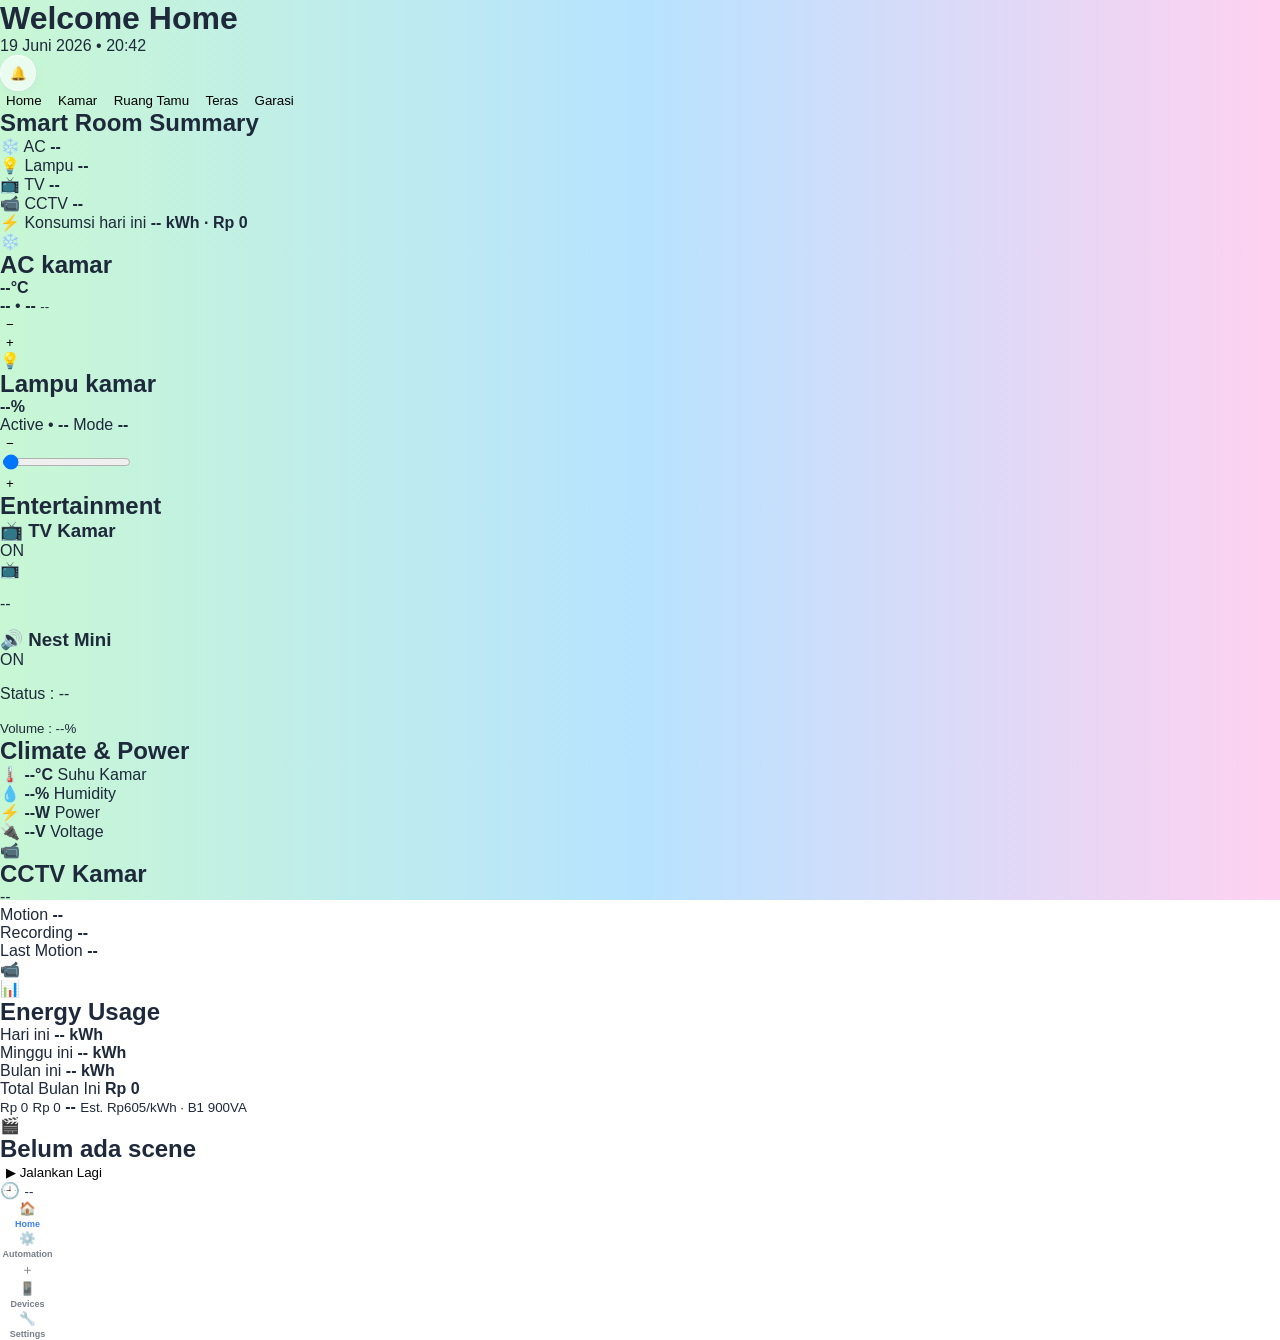
<file: index_old.html>
<!DOCTYPE html>
<html lang="id">
<head>
  <meta charset="UTF-8" />
  <meta name="viewport" content="width=device-width, initial-scale=1.0, viewport-fit=cover" />

  <title>Smart Room OS V4</title>

  <link rel="stylesheet" href="style.css" />
  <link rel="manifest" href="manifest.json" />

  <meta name="theme-color" content="#07111f" />
  <meta name="apple-mobile-web-app-capable" content="yes" />
  <meta name="apple-mobile-web-app-status-bar-style" content="black-translucent" />
</head>

<body>
  <main class="app phone-container">

    <header class="header">
      <div class="header-top">
        <div class="header-text">
          <h1>Welcome Home</h1>
          <div id="lastUpdated">19 Juni 2026 • 20:42</div>
        </div>

        <button class="notification-btn" aria-label="Notification">
          <span aria-hidden="true">🔔</span>
        </button>
      </div>

      <nav class="top-tabs">
        <button class="active" type="button">
          <span class="tab-icon tab-home" aria-hidden="true"></span>
          <span>Home</span>
        </button>

        <button type="button">
          <span class="tab-icon tab-room" aria-hidden="true"></span>
          <span>Kamar</span>
        </button>

        <button type="button">
          <span class="tab-icon tab-living" aria-hidden="true"></span>
          <span>Ruang Tamu</span>
        </button>

        <button type="button">
          <span class="tab-icon tab-terrace" aria-hidden="true"></span>
          <span>Teras</span>
        </button>

        <button type="button">
          <span class="tab-icon tab-garage" aria-hidden="true"></span>
          <span>Garasi</span>
        </button>
      </nav>
    </header>

    <section class="dashboard">

      <section class="wide-card summary-card">
        <div class="section-head">
          <div>
            <h2>Smart Room Summary</h2>
          </div>
        </div>

        <div class="summary-grid">
          <div class="summary-item">
            <span class="emoji-icon green">❄️</span>
            <span>AC</span>
            <strong id="summaryAC">--</strong>
          </div>

          <div class="summary-item">
            <span class="emoji-icon yellow">💡</span>
            <span>Lampu</span>
            <strong id="summaryLamp">--</strong>
          </div>

          <div class="summary-item">
            <span class="emoji-icon blue">📺</span>
            <span>TV</span>
            <strong id="summaryTV">--</strong>
          </div>

          <div class="summary-item">
            <span class="emoji-icon cyan">📹</span>
            <span>CCTV</span>
            <strong id="summaryCCTV">--</strong>
          </div>
        </div>

        <div class="summary-energy">
          <span>⚡ Konsumsi hari ini</span>
          <strong id="summaryEnergy">-- kWh · Rp 0</strong>
        </div>
      </section>

      <section class="hero-grid target-device-grid">
        <article class="card hero-card ac-card target-device-card">
          <div class="target-card-top">
            <span class="card-icon emoji-card green">❄️</span>
            <button id="acToggleBtn" class="badge target-toggle on" type="button" aria-label="Toggle AC"></button>
          </div>

          <h2 class="target-card-title">AC kamar</h2>

          <div class="target-main-value">
            <strong id="acTemp">--°C</strong>
          </div>

          <div class="target-sub-info target-meta-clean ac-meta-clean">
            <span><b id="acMode">--</b></span>
            <span class="meta-separator">•</span>
            <span><b id="acFan">--</b></span>
            <small id="acStatus" class="logic-hidden">--</small>
          </div>

          <div class="target-slider-row">
            <button id="acMinusBtn" class="control-btn" type="button">−</button>

            <div class="ac-slider target-fake-slider">
              <div id="acSliderFill" class="ac-slider-fill"></div>
            </div>

            <button id="acPlusBtn" class="control-btn" type="button">+</button>
          </div>
        </article>

        <article class="card hero-card lamp-card target-device-card">
          <div class="target-card-top">
            <span class="card-icon emoji-card yellow">💡</span>
            <button id="lampToggleBtn" class="badge target-toggle off" type="button" aria-label="Toggle Lampu"></button>
          </div>

          <h2 class="target-card-title">Lampu kamar</h2>

          <div class="target-main-value">
            <strong id="lampBrightness">--%</strong>
          </div>

          <div class="target-sub-info target-meta-clean lamp-meta-clean">
            <span>Active</span>
            <span class="meta-separator">•</span>
            <span><b id="lampMode">--</b> Mode</span>
            <b id="lampStatus" class="logic-hidden">--</b>
          </div>

          <div class="target-slider-row">
            <button class="control-btn lamp-minus-btn" type="button">−</button>

            <div class="target-range-wrap">
              <div class="lamp-bar">
                <div id="lampBar"></div>
              </div>

              <input
                id="lampBrightnessSlider"
                class="brightness-slider"
                type="range"
                min="0"
                max="100"
                value="1"
              />
            </div>

            <button class="control-btn lamp-plus-btn" type="button">+</button>
          </div>
        </article>
      </section>

      <section class="wide-card entertainment-card">
        <div class="section-head">
          <div>
            <h2>Entertainment</h2>
          </div>
        </div>

        <div class="entertainment-grid">
          <div class="mini-device tv-card">
            <div class="mini-device-head">
              <h3>📺 TV Kamar</h3>
              <span id="tvPowerBadge" class="badge on">ON</span>
            </div>

            <span class="mini-emoji blue">📺</span>
            <p id="tvStatus">--</p>
          </div>

          <div class="mini-device nest-card">
            <div class="mini-device-head">
              <h3>🔊 Nest Mini</h3>
              <span id="nestPowerBadge" class="badge on">ON</span>
            </div>

            <div class="nest-info">
              <p>Status : <span id="nestStatus">--</span></p>
              <small>Volume : <span id="nestVolume">--</span>%</small>
            </div>

            <div class="nest-volume-bar">
              <div></div>
            </div>
          </div>
        </div>
      </section>

      <section class="wide-card climate-power-card">
        <div class="section-head">
          <div>
            <h2>Climate & Power</h2>
          </div>
        </div>

        <div class="metric-grid">
          <div class="metric-item">
            <span class="metric-emoji pink">🌡️</span>
            <strong id="roomTemp">--°C</strong>
            <span>Suhu Kamar</span>
          </div>

          <div class="metric-item">
            <span class="metric-emoji cyan">💧</span>
            <strong id="roomHumidity">--%</strong>
            <span>Humidity</span>
          </div>

          <div class="metric-item">
            <span class="metric-emoji orange">⚡</span>
            <strong id="plugPower">--W</strong>
            <span>Power</span>
          </div>

          <div class="metric-item">
            <span class="metric-emoji blue">🔌</span>
            <strong id="plugVolt">--V</strong>
            <span>Voltage</span>
          </div>
        </div>
      </section>

      <section class="split-grid">
        <section class="wide-card cctv-card">
          <div class="section-head compact-head">
            <div class="title-group">
              <span class="card-icon emoji-card cyan">📹</span>
              <div>
                <h2>CCTV Kamar</h2>
              </div>
            </div>

            <span id="cctvOnline" class="status-pill">--</span>
          </div>

          <div class="security-layout">
            <div class="security-info">
              <div class="security-line">
                <span>Motion</span>
                <strong id="cctvMotion">--</strong>
              </div>

              <div class="security-line">
                <span>Recording</span>
                <strong id="cctvRecording">--</strong>
              </div>

              <div class="security-line last-motion-line">
                <span>Last Motion</span>
                <strong id="cctvLastMotion">--</strong>
              </div>
            </div>

            <div class="security-visual">
              <span>📹</span>
            </div>
          </div>
        </section>

        <section class="wide-card energy-card">
          <div class="section-head compact-head">
            <div class="title-group">
              <span class="card-icon emoji-card orange">📊</span>
              <div>
                <h2>Energy Usage</h2>
              </div>
            </div>
          </div>

          <div class="energy-compact">
            <div class="energy-row">
              <span>Hari ini</span>
              <strong id="energyToday">-- kWh</strong>
            </div>

            <div class="energy-row">
              <span>Minggu ini</span>
              <strong id="energyWeek">-- kWh</strong>
            </div>

            <div class="energy-row">
              <span>Bulan ini</span>
              <strong id="energyMonth">-- kWh</strong>
            </div>

            <div class="energy-total-box">
              <span>Total Bulan Ini</span>
              <strong id="energyMonthCost">Rp 0</strong>
            </div>

            <small id="energyTodayCost" class="hidden-energy-cost">Rp 0</small>
            <small id="energyWeekCost" class="hidden-energy-cost">Rp 0</small>
            <strong id="energyRuntimeMonth" class="hidden-energy-cost">--</strong>

            <small id="energyTariff" class="energy-tariff-compact">
              Est. Rp605/kWh · B1 900VA
            </small>
          </div>
        </section>
      </section>

      <section class="wide-card scene-card">
        <div class="section-head">
          <div class="title-group">
            <span class="card-icon emoji-card purple">🎬</span>
            <div>
              <h2 id="sceneName">Belum ada scene</h2>
            </div>
          </div>

          <button id="rerunSceneBtn" class="scene-action" type="button">
            ▶ Jalankan Lagi
          </button>
        </div>

        <div class="scene-row">
          <span id="sceneTime">🕘</span>
          <small id="sceneDate">--</small>
        </div>
      </section>

    </section>

    <nav class="bottom-nav nav-bar">
      <button class="active" type="button">
        <span class="nav-icon">🏠</span>
        <span class="nav-label">Home</span>
      </button>

      <button type="button">
        <span class="nav-icon">⚙️</span>
        <span class="nav-label">Automation</span>
      </button>

      <button class="center-action" type="button">＋</button>

      <button type="button">
        <span class="nav-icon">📱</span>
        <span class="nav-label">Devices</span>
      </button>

      <button type="button">
        <span class="nav-icon">🔧</span>
        <span class="nav-label">Settings</span>
      </button>
    </nav>

  </main>

  <script src="app.js"></script>
</body>
</html>
</file>
<file: style.css>
/* =====================================================
   SMART ROOM OS V2 — PRODUCTION STYLESHEET
   Refactored for pixel-accurate alignment with target design.
   Organized by design tokens → layout → component sections.
===================================================== */

/* ---------------------------------------------------
   1. DESIGN TOKENS
--------------------------------------------------- */
:root {
  /* Backgrounds */
  --bg-gradient: linear-gradient(90deg, #C8F7D4 0%, #B7E3FF 50%, #FFD1F0 100%);
  --white: #ffffff;
  --text: #1e293b;
  --text-grey: #64748b;
  --border: rgba(255, 255, 255, 0.8);

  /* Accent colors */
  --accent-green: #22c55e;
  --accent-red: #ef4444;
  --accent-blue: #3b82f6;
  --accent-cyan: #0ea5e9;
  --accent-pink: #ec4899;
  --accent-orange: #f97316;
  --accent-yellow: #eab308;
  --accent-amber: #f59e0b;
  --accent-teal: #0d9488;
  --accent-purple: #8b5cf6;

  /* Glassmorphism */
  --glass-bg: rgba(255, 255, 255, 0.62);
  --glass-blur: blur(12px);

  /* Radius scale */
  --radius-xl: 24px;
  --radius-lg: 18px;
  --radius-md: 14px;
  --radius-sm: 10px;
  --radius-full: 999px;

  /* Spacing scale */
  --space-1: 4px;
  --space-2: 6px;
  --space-3: 8px;
  --space-4: 10px;
  --space-5: 12px;
  --space-6: 14px;

  /* Shadow */
  --shadow: 0 4px 16px -4px rgba(30, 41, 59, 0.06), 0 2px 6px -2px rgba(30, 41, 59, 0.04);

  /* Font sizes (type scale) */
  --fs-2xs: 8px;
  --fs-xs: 9px;
  --fs-sm: 10px;
  --fs-base: 11px;
  --fs-md: 12px;
  --fs-lg: 14px;
  --fs-xl: 16px;
  --fs-2xl: 22px;
  --fs-3xl: 26px;
  --fs-4xl: 28px;
}

/* ---------------------------------------------------
   2. RESET & BASE
--------------------------------------------------- */
* {
  box-sizing: border-box;
  -webkit-tap-highlight-color: transparent;
}

body {
  margin: 0;
  padding: 0;
  min-height: 100vh;
  font-family: 'Plus Jakarta Sans', sans-serif;
  color: var(--text);
  background: var(--bg-gradient);
  background-attachment: fixed;
  -webkit-font-smoothing: antialiased;
}

h1, h2, h3 { margin: 0; }

button {
  font-family: inherit;
  cursor: pointer;
  border: none;
  background: transparent;
}

svg { display: block; }

/* ---------------------------------------------------
   3. APP SHELL
--------------------------------------------------- */
.app-container {
  max-width: 480px;
  margin: 0 auto;
  min-height: 100vh;
  position: relative;
  padding: var(--space-5) var(--space-5) 86px;
  display: flex;
  flex-direction: column;
  gap: var(--space-4);
}

/* ---------------------------------------------------
   4. HEADER
--------------------------------------------------- */
.main-header { display: flex; align-items: center; justify-content: space-between; }
.menu-btn { width: 34px; height: 34px; display: flex; align-items: center; justify-content: flex-start; color: var(--text); }
.menu-btn svg { width: 22px; height: 22px; }
.user-info { flex: 1; padding-left: 6px; }
.user-info span { font-size: var(--fs-sm); color: var(--text-grey); font-weight: 500; display: block; line-height: 1.3; }
.user-info h1 { font-size: var(--fs-xl); font-weight: 800; color: var(--text); line-height: 1.25; }
.notification-btn { width: 36px; height: 36px; display: flex; align-items: center; justify-content: center; border-radius: 50%; background: var(--glass-bg); backdrop-filter: var(--glass-blur); border: 1px solid var(--border); box-shadow: var(--shadow); }
.notification-btn svg { width: 18px; height: 18px; color: var(--text); }

/* ---------------------------------------------------
   5. QUICK STATS ROW
--------------------------------------------------- */
.quick-stats-row { display: flex; align-items: center; gap: var(--space-2); }
.stat-pill { display: inline-flex; align-items: center; gap: 5px; padding: 7px 12px; border-radius: var(--radius-full); background: var(--glass-bg); backdrop-filter: var(--glass-blur); border: 1px solid var(--border); box-shadow: var(--shadow); }
.stat-svg { width: 13px; height: 13px; flex-shrink: 0; }
.stat-value { font-size: var(--fs-sm); font-weight: 700; color: var(--text); white-space: nowrap; }
.date-time-pill { margin-left: auto; font-size: var(--fs-sm); font-weight: 600; color: var(--text-grey); white-space: nowrap; }

/* ---------------------------------------------------
   6. COMBINED OVERVIEW CARD (Smart Room + Devices)
--------------------------------------------------- */
.combined-overview-card {
  background: var(--glass-bg);
  backdrop-filter: var(--glass-blur);
  border: 1px solid var(--border);
  border-radius: var(--radius-lg);
  padding: var(--space-5);
  box-shadow: var(--shadow);
  display: flex;
  align-items: stretch;
}

.overview-left-panel { flex: 0.9; display: flex; flex-direction: column; justify-content: space-between; padding-right: var(--space-3); }
.panel-title-text { font-size: var(--fs-sm); font-weight: 800; color: var(--text-grey); letter-spacing: 0.6px; }

.sr-data-big { display: flex; align-items: center; gap: var(--space-2); margin: var(--space-3) 0; }
.icon-circle-toska { width: 32px; height: 32px; border-radius: 50%; background: rgba(13, 148, 136, 0.1); display: flex; align-items: center; justify-content: center; flex-shrink: 0; }
.icon-circle-toska svg { width: 16px; height: 16px; }
.sr-temp-wrapper { display: flex; align-items: flex-start; }
.sr-temp-wrapper strong { font-size: var(--fs-4xl); font-weight: 800; color: var(--text); line-height: 1; }
.sr-temp-wrapper .unit { font-size: var(--fs-md); font-weight: 700; margin-top: 2px; color: var(--text); }

.sr-data-sub { display: flex; align-items: center; gap: 5px; font-size: var(--fs-sm); color: var(--text-grey); font-weight: 600; }
.sr-data-sub svg { width: 13px; height: 13px; flex-shrink: 0; }
.sr-data-sub strong { color: var(--text); font-weight: 700; }

.overview-divider { width: 1px; background-color: rgba(0, 0, 0, 0.06); margin: 0 var(--space-3); }

.overview-right-panel { flex: 1.1; display: flex; flex-direction: column; justify-content: space-between; padding-left: var(--space-3); }
.device-status-header { font-size: var(--fs-sm); font-weight: 800; color: var(--text-grey); display: flex; align-items: center; gap: 5px; margin-bottom: var(--space-3); }
.dot-indicator { width: 6px; height: 6px; background-color: var(--accent-green); border-radius: 50%; flex-shrink: 0; }

/* Online device icons row */
.online-icons-row { display: flex; gap: var(--space-2); align-items: center; margin-bottom: var(--space-4); flex-wrap: wrap; }
.device-icon-circle { display: flex; align-items: center; justify-content: center; width: 24px; height: 24px; border-radius: 50%; background: rgba(0, 0, 0, 0.045); flex-shrink: 0; }
.device-icon-circle svg { width: 12px; height: 12px; }

/* Energy mini grid (Power Usage / Energy Cost Today) */
.energy-mini-grid { display: grid; grid-template-columns: 1fr 1.1fr; gap: var(--space-2); }
.energy-mini { background: rgba(0, 0, 0, 0.03); border-radius: var(--radius-sm); padding: var(--space-3); }
.energy-mini span { font-size: var(--fs-xs); color: var(--text-grey); display: block; margin-bottom: 3px; font-weight: 600; }
.energy-mini-val { font-size: var(--fs-md); font-weight: 800; display: flex; align-items: center; color: var(--text); }
.energy-mini-val strong { font-size: var(--fs-md); margin: 0 2px 0 3px; }
.energy-mini-val .unit { font-size: var(--fs-xs); font-weight: 700; color: var(--text-grey); margin-left: 1px; }
.mini-bolt { width: 12px; height: 12px; flex-shrink: 0; }
.cost-icon-container { width: 14px; height: 14px; border-radius: 4px; background: rgba(16, 185, 129, 0.12); display: flex; align-items: center; justify-content: center; flex-shrink: 0; }
.cost-icon-container svg { width: 9px; height: 9px; }
.cost-currency { font-size: var(--fs-xs); color: var(--text-grey); font-weight: 700; margin-left: 3px; }

/* ---------------------------------------------------
   7. DEVICE SUMMARY GRID (quick access row)
--------------------------------------------------- */
.device-summary-grid { display: grid; grid-template-columns: repeat(4, 1fr); gap: var(--space-3); }
.dev-summary {
  background: var(--glass-bg);
  backdrop-filter: var(--glass-blur);
  border: 1px solid var(--border);
  padding: var(--space-4) var(--space-1);
  border-radius: var(--radius-md);
  display: flex;
  flex-direction: column;
  align-items: center;
  box-shadow: var(--shadow);
  gap: var(--space-1);
}
.dev-sum-icon { width: 26px; height: 26px; display: flex; align-items: center; justify-content: center; margin-bottom: 2px; }
.dev-sum-icon svg { width: 19px; height: 19px; }
.dev-sum-label { font-size: var(--fs-sm); font-weight: 700; color: var(--text); }
.status-ov { font-size: var(--fs-xs); font-weight: 800; padding: 2px 9px; border-radius: var(--radius-full); background: rgba(0, 0, 0, 0.05); color: var(--text-grey); margin-top: 2px; }
.dev-summary.active .status-ov { background: rgba(34, 197, 94, 0.15); color: var(--accent-green); }

/* Icon color coding shared by dev-summary & control cards */
.icon-ac { color: var(--accent-blue); }
.icon-lamp { color: var(--accent-yellow); }
.icon-tv { color: var(--accent-blue); }
.icon-cctv { color: var(--accent-red); }

/* ---------------------------------------------------
   8. CONTROLS GRID (AC & Lampu cards)
--------------------------------------------------- */
.controls-grid { display: grid; grid-template-columns: 1fr 1fr; gap: var(--space-3); }
.ctrl-card {
  background: var(--glass-bg);
  backdrop-filter: var(--glass-blur);
  border: 1px solid var(--border);
  padding: var(--space-5);
  border-radius: var(--radius-lg);
  box-shadow: var(--shadow);
  display: flex;
  flex-direction: column;
  justify-content: space-between;
}
.ctrl-card-head { display: flex; align-items: center; gap: var(--space-2); margin-bottom: var(--space-5); }
.ctrl-icon { width: 16px; height: 16px; flex-shrink: 0; display: flex; align-items: center; justify-content: center; }
.ctrl-icon svg { width: 16px; height: 16px; }
.ctrl-label { font-size: var(--fs-base); font-weight: 800; flex: 1; }
.badge-status-on { font-size: var(--fs-xs); font-weight: 800; color: var(--accent-green); background: rgba(34, 197, 94, 0.15); padding: 3px 8px; border-radius: var(--radius-full); }

/* AC control body */
.ac-main { display: flex; align-items: center; justify-content: center; gap: var(--space-4); margin-bottom: var(--space-3); }
.temp-ctrl-round { width: 28px; height: 28px; background: rgba(0, 0, 0, 0.045); border-radius: 50%; font-size: var(--fs-xl); font-weight: 600; display: flex; align-items: center; justify-content: center; color: var(--text); }
.temp-display { display: flex; align-items: flex-start; }
.temp-display strong { font-size: var(--fs-3xl); font-weight: 800; line-height: 1; }
.temp-display .unit { font-size: var(--fs-base); font-weight: 700; margin-top: 2px; color: var(--text-grey); }

.ac-meta-grid, .lamp-meta-grid { display: flex; justify-content: space-between; font-size: var(--fs-xs); color: var(--text-grey); font-weight: 600; margin-bottom: var(--space-3); }
.ac-meta { display: flex; align-items: center; gap: 3px; }
.ac-meta svg { width: 10px; height: 10px; }

.ac-slider-v2 { margin-top: var(--space-3); }
.ac-track { height: 4px; background: rgba(0, 0, 0, 0.08); border-radius: var(--radius-full); position: relative; }
.ac-fill { height: 100%; background: var(--accent-blue); border-radius: var(--radius-full); }
.ac-thumb { width: 11px; height: 11px; background: var(--white); border: 2.5px solid var(--accent-blue); border-radius: 50%; position: absolute; top: 50%; transform: translate(-50%, -50%); box-shadow: 0 1px 3px rgba(0, 0, 0, 0.15); }
.ac-range-labels { display: flex; justify-content: space-between; font-size: var(--fs-xs); font-weight: 600; color: var(--text-grey); margin-top: var(--space-2); }
.active-temp-label { color: var(--accent-blue); font-weight: 800; }

/* Lampu control body */
.lamp-brightness-container { display: flex; align-items: center; justify-content: space-between; margin-bottom: var(--space-5); }
.lamp-brightness-display { display: flex; flex-direction: column; align-items: center; gap: 2px; }
.lamp-brightness-display span { font-size: var(--fs-sm); color: var(--text-grey); font-weight: 600; }
.lamp-brightness-display strong { font-size: var(--fs-2xl); color: var(--text); font-weight: 800; }
.lamp-round-btn { width: 28px; height: 28px; border-radius: 50%; background: rgba(0, 0, 0, 0.035); border: 1px solid rgba(255, 255, 255, 0.5); display: flex; align-items: center; justify-content: center; font-size: var(--fs-md); font-weight: 700; color: var(--text-grey); }
.lamp-slider-row { margin-bottom: var(--space-3); }
.target-range-wrap-v2 { position: relative; width: 100%; height: 16px; display: flex; align-items: center; }
.lamp-bar-v2 { width: 100%; height: 4px; background: rgba(0, 0, 0, 0.07); border-radius: var(--radius-full); position: absolute; top: 50%; transform: translateY(-50%); pointer-events: none; }
#lampBarFilled { height: 100%; background: var(--accent-amber); border-radius: var(--radius-full); }
.brightness-slider-v2 { position: absolute; width: 100%; height: 100%; margin: 0; cursor: pointer; -webkit-appearance: none; appearance: none; background: transparent; }
.brightness-slider-v2::-webkit-slider-thumb { -webkit-appearance: none; appearance: none; width: 13px; height: 13px; border-radius: 50%; background: var(--white); border: 1px solid rgba(0, 0, 0, 0.06); box-shadow: 0 2px 5px rgba(0, 0, 0, 0.18); }
.brightness-slider-v2::-moz-range-thumb { width: 13px; height: 13px; border-radius: 50%; background: var(--white); border: 1px solid rgba(0, 0, 0, 0.06); box-shadow: 0 2px 5px rgba(0, 0, 0, 0.18); }
.color-row { display: flex; align-items: center; gap: var(--space-2); }
.color-pill-yellow { width: 13px; height: 13px; border-radius: 50%; background: var(--accent-amber); border: 1.5px solid var(--white); box-shadow: 0 0 0 1px rgba(0, 0, 0, 0.1); flex-shrink: 0; }
.color-row span { font-size: var(--fs-sm); font-weight: 600; color: var(--text-grey); }

/* ---------------------------------------------------
   9. SENSOR / CLIMATE GRID
--------------------------------------------------- */
.climate-grid { display: grid; grid-template-columns: repeat(4, 1fr); gap: var(--space-2); }
.climate-item {
  background: var(--glass-bg);
  backdrop-filter: var(--glass-blur);
  border: 1px solid var(--border);
  padding: var(--space-3) var(--space-2);
  border-radius: var(--radius-md);
  display: flex;
  flex-direction: column;
  align-items: flex-start;
  gap: 6px;
  box-shadow: var(--shadow);
}
.cl-icon { width: 24px; height: 24px; border-radius: 7px; display: flex; align-items: center; justify-content: center; flex-shrink: 0; }
.cl-icon.pink { background: rgba(13, 148, 136, 0.08); }
.cl-icon.cyan { background: rgba(14, 165, 233, 0.08); }
.cl-icon.orange { background: rgba(59, 130, 246, 0.08); }
.cl-icon.red { background: rgba(236, 72, 153, 0.08); }
.cl-icon svg { width: 12px; height: 12px; }
.cl-label { font-size: var(--fs-2xs); color: var(--text-grey); display: block; font-weight: 600; margin-bottom: 1px; white-space: nowrap; }
.cl-info-row { display: flex; align-items: flex-end; }
.cl-info-row strong { font-size: var(--fs-md); font-weight: 800; color: var(--text); line-height: 1; }
.cl-info-row .unit { font-size: var(--fs-2xs); color: var(--text-grey); font-weight: 700; margin-left: 2px; }

/* ---------------------------------------------------
   10. CCTV & ENERGY USAGE (paired equal-height cards)
--------------------------------------------------- */
.cctv-chart-grid { display: grid; grid-template-columns: 1fr 1fr; gap: var(--space-3); width: 100%; }
.cctv-card-v2, .energy-chart-card {
  background: var(--glass-bg);
  backdrop-filter: var(--glass-blur);
  border: 1px solid var(--border);
  padding: var(--space-5);
  display: flex;
  flex-direction: column;
  justify-content: space-between;
  height: 222px;
  border-radius: var(--radius-lg);
  box-shadow: var(--shadow);
}

.cctv-card-top { display: flex; justify-content: space-between; align-items: center; margin-bottom: var(--space-3); }
.cctv-title, .energy-title { font-size: var(--fs-base); font-weight: 800; color: var(--text); }
.cctv-status-badge { font-size: var(--fs-2xs); font-weight: 800; color: var(--accent-green); background: rgba(34, 197, 94, 0.15); padding: 3px 7px; border-radius: 5px; }
.cctv-stream-container { width: 100%; height: 80px; border-radius: var(--radius-sm); overflow: hidden; position: relative; border: 1px solid rgba(255, 255, 255, 0.35); margin-bottom: var(--space-2); flex-shrink: 0; }
.cctv-video-mock { width: 100%; height: 100%; object-fit: cover; display: block; }
.cctv-play-btn { position: absolute; top: 50%; left: 50%; transform: translate(-50%, -50%); width: 26px; height: 26px; border-radius: 50%; background: rgba(0, 0, 0, 0.5); color: var(--white); display: flex; align-items: center; justify-content: center; backdrop-filter: blur(2px); }
.cctv-play-btn svg { width: 12px; height: 12px; margin-left: 1px; }
.cctv-meta-rows { display: flex; flex-direction: column; gap: 4px; margin-top: auto; }
.cctv-row { display: flex; justify-content: space-between; align-items: center; font-size: var(--fs-xs); font-weight: 600; color: var(--text-grey); }
.cctv-row strong { color: var(--text); font-weight: 700; }
.cctv-row-label { display: flex; align-items: center; gap: 4px; }
.cctv-row-icon { width: 11px; height: 11px; flex-shrink: 0; color: var(--text-grey); }
.cctv-row-icon.dot-rec { color: var(--accent-green); }
.cctv-row-time { display: flex; justify-content: space-between; align-items: center; font-size: var(--fs-xs); font-weight: 600; color: var(--text-grey); border-top: 1px dashed rgba(0, 0, 0, 0.07); padding-top: 4px; margin-top: 1px; }

/* Energy Usage card — functionality untouched, styling polished only */
.energy-card-top { display: flex; justify-content: space-between; align-items: center; margin-bottom: var(--space-3); gap: var(--space-2); }
.energy-dropdown-wrapper { position: relative; display: inline-flex; align-items: center; max-width: 65%; }
.energy-dropdown-select { appearance: none; background: rgba(255, 255, 255, 0.75); border: 1px solid rgba(0, 0, 0, 0.08); padding: 4px 20px 4px 8px; border-radius: 7px; font-size: var(--fs-xs); font-weight: 700; color: #475569; cursor: pointer; width: 100%; text-overflow: ellipsis; white-space: nowrap; overflow: hidden; }
.energy-dropdown-wrapper .dropdown-icon { width: 10px; height: 10px; position: absolute; right: 6px; pointer-events: none; color: var(--text-grey); }

.energy-v2-list { display: flex; flex-direction: column; gap: var(--space-3); flex: 1; justify-content: space-evenly; }
.energy-v2-group { display: flex; align-items: center; gap: var(--space-2); }
.energy-v2-icon { width: 12px; height: 12px; color: var(--text-grey); opacity: 0.6; display: flex; align-items: center; flex-shrink: 0; }
.energy-v2-icon svg { width: 100%; height: 100%; }
.energy-v2-details { flex: 1; display: flex; flex-direction: column; gap: 1px; }
.energy-v2-row { display: flex; justify-content: space-between; align-items: center; }
.energy-v2-label { font-size: var(--fs-sm); font-weight: 700; color: var(--text); }
.energy-v2-val { font-size: var(--fs-sm); font-weight: 800; color: var(--text); }
.energy-v2-sub { font-size: var(--fs-2xs); font-weight: 600; color: var(--text-grey); }
.energy-v2-sub-val { font-size: var(--fs-2xs); font-weight: 700; color: var(--text-grey); }

.energy-v2-footer { display: flex; justify-content: space-between; align-items: center; background: rgba(34, 197, 94, 0.09); border: 1px solid rgba(34, 197, 94, 0.2); border-radius: var(--radius-sm); padding: 7px 10px; margin-top: auto; }
.energy-footer-text { display: flex; flex-direction: column; }
.energy-footer-text strong { font-size: var(--fs-sm); font-weight: 800; color: var(--accent-green); }
.energy-footer-text span { font-size: var(--fs-2xs); font-weight: 600; color: var(--text-grey); }
.energy-footer-total { font-size: var(--fs-md); font-weight: 800; color: var(--accent-green); }

/* ---------------------------------------------------
   11. AUTOMATION SCENES
--------------------------------------------------- */
.automation-section .section-head { display: flex; justify-content: space-between; align-items: center; margin-bottom: var(--space-3); }
.automation-section h2 { font-size: var(--fs-md); font-weight: 800; color: var(--text); }
.see-all { font-size: var(--fs-sm); color: var(--accent-blue); text-decoration: none; font-weight: 700; }
.automation-grid { display: flex; gap: var(--space-3); overflow-x: auto; padding-bottom: 2px; scrollbar-width: none; }
.automation-grid::-webkit-scrollbar { display: none; }
.auto-card {
  background: var(--glass-bg);
  backdrop-filter: var(--glass-blur);
  border: 1px solid var(--border);
  padding: var(--space-3) var(--space-5);
  border-radius: var(--radius-xl);
  display: flex;
  align-items: center;
  gap: var(--space-3);
  box-shadow: var(--shadow);
  min-width: 128px;
  flex: 0 0 auto;
}
.auto-card.default { background: rgba(255, 250, 235, 0.75); }
.auto-card.sleep { background: rgba(240, 237, 255, 0.75); }
.auto-card.away { background: rgba(255, 238, 238, 0.75); }
.auto-icon { width: 26px; height: 26px; border-radius: 50%; display: flex; align-items: center; justify-content: center; flex-shrink: 0; }
.auto-icon svg { width: 15px; height: 15px; }
.auto-icon.sun { background: rgba(249, 115, 22, 0.15); color: var(--accent-orange); }
.auto-icon.moon { background: rgba(139, 92, 246, 0.15); color: var(--accent-purple); }
.auto-icon.home { background: rgba(239, 68, 68, 0.15); color: var(--accent-red); }
.auto-text { display: flex; flex-direction: column; gap: 1px; }
.auto-text strong { font-size: var(--fs-base); font-weight: 800; color: var(--text); }
.auto-text span { font-size: var(--fs-2xs); color: var(--text-grey); font-weight: 600; }
.play-scene-round { width: 23px; height: 23px; background: rgba(59, 130, 246, 0.13); border-radius: 50%; display: flex; align-items: center; justify-content: center; color: var(--accent-blue); margin-left: auto; flex-shrink: 0; }
.play-scene-round svg { width: 10px; height: 10px; fill: currentColor; }

/* ---------------------------------------------------
   12. BOTTOM FIXED NAVIGATION DOCK
--------------------------------------------------- */
.bottom-nav.nav-bar-v2 {
  position: fixed;
  left: 50%;
  bottom: 10px;
  transform: translateX(-50%);
  width: calc(100% - 24px);
  max-width: 456px;
  height: 62px;
  background: rgba(255, 255, 255, 0.92);
  backdrop-filter: blur(20px);
  border-radius: var(--radius-xl);
  display: flex;
  align-items: center;
  justify-content: space-around;
  box-shadow: 0 10px 25px -5px rgba(0, 0, 0, 0.08);
  z-index: 9999;
  border: 1px solid rgba(255, 255, 255, 0.6);
  padding: 0 var(--space-3);
}
.bottom-nav button { display: flex; flex-direction: column; align-items: center; justify-content: center; gap: 3px; opacity: 0.6; color: var(--text); width: 55px; }
.bottom-nav button.active { opacity: 1; color: var(--accent-blue); }
.nav-svg { width: 19px; height: 19px; }
.nav-label { font-size: var(--fs-xs); font-weight: 700; display: block; }
.bottom-nav .center-action-v2 {
  position: absolute;
  top: -16px;
  left: 50%;
  transform: translateX(-50%);
  width: 48px;
  height: 48px;
  border-radius: 50%;
  background: var(--accent-blue);
  color: var(--white);
  display: flex;
  align-items: center;
  justify-content: center;
  box-shadow: 0 8px 18px -3px rgba(59, 130, 246, 0.35);
  opacity: 1 !important;
  z-index: 10000;
}
.bottom-nav .center-action-v2 span { font-size: 26px; font-weight: 400; line-height: 1; margin-top: -2px; }

/* ---------------------------------------------------
   13. INTERACTION / TRANSITIONS
--------------------------------------------------- */
.ctrl-card, .auto-card, .dev-summary, .badge-status-on, .temp-ctrl-round, .lamp-round-btn, .play-scene-round {
  transition: transform 0.15s ease, opacity 0.15s ease, background 0.15s ease;
}
.ctrl-card:active, .auto-card:active, .dev-summary:active { transform: scale(0.98); opacity: 0.95; }
.badge-status-on:active, .temp-ctrl-round:active, .lamp-round-btn:active { transform: scale(0.92); }

/* ---------------------------------------------------
   14. RESPONSIVE ADJUSTMENTS
--------------------------------------------------- */
@media (max-width: 360px) {
  .app-container { padding: var(--space-4) var(--space-4) 86px; }
  .sr-temp-wrapper strong { font-size: 24px; }
  .cctv-card-v2, .energy-chart-card { height: 210px; }
  .climate-grid { gap: 5px; }
  .climate-item { padding: var(--space-2) 6px; }
  .cl-label { font-size: 7px; }
}
</file>
